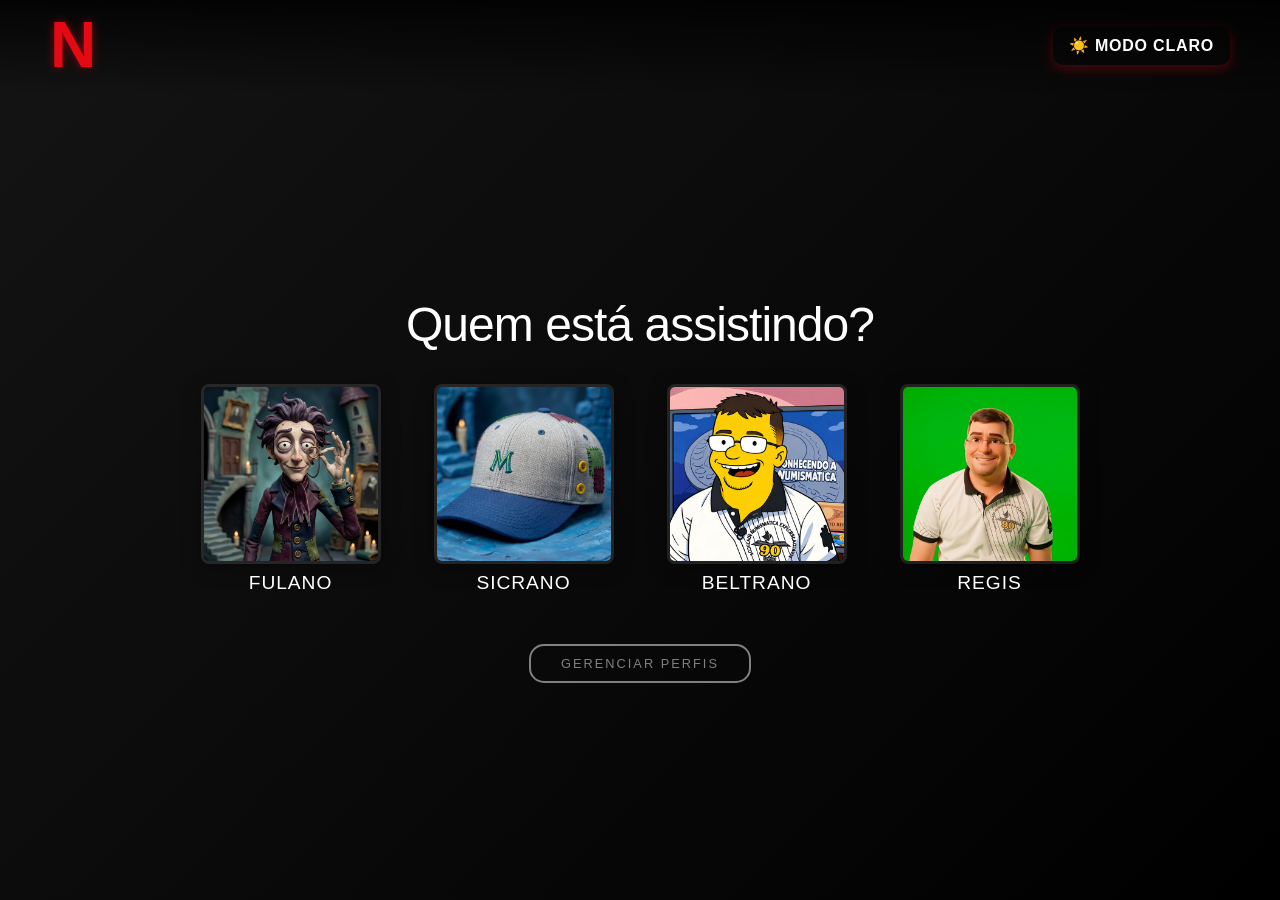
<file: index.html>
<!DOCTYPE html>
<html lang="pt-BR">
<head>
    <meta charset="UTF-8">
    <meta name="viewport" content="width=device-width, initial-scale=1.0">
    <title>Netflix</title>
    <link rel="stylesheet" href="style.css">
 

</head>
<body>
    <header>
        <div class="logo">N</div>
        <button class="theme-toggle" id="themeToggle" title="Alternar modo claro/escuro">🌙 Modo Claro</button>
    </header>
    
    <div id="loading-screen" class="loading-screen">
       
    <main>
        <h1>Quem está assistindo?</h1>

        <div class="profiles">
            <figure class="profile">
                <a href="catalogo/catalogo.html">
                    <img src="assets/perfil-1.jpg" alt="Foto do Perfil 1">
                    <figcaption>Fulano</figcaption>
                </a>
            </figure>
            <figure class="profile">
                <a href="catalogo/catalogo.html">
                    <img src="assets/perfil-2.jpg" alt="Foto do Perfil 2">
                    <figcaption>Sicrano</figcaption>
                </a>
            </figure>
            <figure class="profile">
                <a href="catalogo/catalogo.html#">
                    <img src="assets/perfil-3.jpg" alt="Foto do Perfil 3">
                    <figcaption>Beltrano</figcaption>
                </a>
            </figure>
            <figure class="profile">
                <a href="catalogo/catalogo.html">
                    <img src="assets/perfil-4.jpg" alt="Foto do Perfil 4">
                    <figcaption>Regis</figcaption>
                </a>
            </figure>
        </div>
         <section class="gerenciar" class="profiles">
            <button type="button" class="botao-gerenciar">Gerenciar perfis</button>
        </section>
    </main>

    <script src="index_js/tema.js"></script>
    <script src="index_js/index.js"></script>
</body>
</html>
</file>
<file: style.css>
/* Estilos inspirados na Netflix - Página de Seleção de Perfis */

/* Variáveis CSS - Dark Mode (padrão) */
:root,
[data-theme="dark"] {
  --netflix-red: #e50914;
  --netflix-black: #000000;
  --netflix-dark-gray: #141414;
  --color-bg: linear-gradient(135deg, #141414 0%, #000000 100%);
  --color-header-bg: linear-gradient(to bottom, rgba(0, 0, 0, 0.8) 0%, transparent 100%);
  --color-text: #ffffff;
  --color-text-secondary: #b3b3b3;
  --color-border: rgba(255, 255, 255, 0.1);
  --color-profile-shadow: rgba(0, 0, 0, 0.3);
  --netflix-transition: all 0.3s ease;
  --netflix-font: 'Helvetica Neue', Arial, sans-serif;
}

/* Variáveis CSS - Light Mode */
[data-theme="light"] {
  --netflix-red: #e50914;
  --netflix-black: #ffffff;
  --netflix-dark-gray: #f5f5f5;
  --color-bg: linear-gradient(135deg, #f5f5f5 0%, #ffffff 100%);
  --color-header-bg: linear-gradient(to bottom, rgba(255, 255, 255, 0.8) 0%, transparent 100%);
  --color-text: #000000;
  --color-text-secondary: #666666;
  --color-border: rgba(0, 0, 0, 0.1);
  --color-profile-shadow: rgba(0, 0, 0, 0.1);
  --netflix-transition: all 0.3s ease;
  --netflix-font: 'Helvetica Neue', Arial, sans-serif;
}

/* Reset */
* {
  margin: 0;
  padding: 0;
  box-sizing: border-box;
}

/* Corpo */
body {
  font-family: var(--netflix-font);
  background: var(--color-bg);
  color: var(--color-text);
  min-height: 100vh;
  overflow-x: hidden;
  transition: background 0.3s ease, color 0.3s ease;
}

/* Header */
header {
  position: fixed;
  top: 0;
  left: 0;
  right: 0;
  height: 90px;
  background: var(--color-header-bg);
  z-index: 10;
  display: flex;
  justify-content: space-between;
  align-items: center;
  padding: 0 50px;
}

header .logo {
  font-size: 4rem;
  font-weight: bold;
  color: var(--netflix-red);
  text-shadow: 0 0 10px rgba(229, 9, 20, 0.5);
}

/* Botão de toggle */
.theme-toggle {
  background: var(--netflix-white);
  border: none;
  color: var(--color-text);
  padding: 10px 16px;
  border-radius: 10px;
  font-size: 1rem;
  cursor: pointer;
  transition: all 0.3s ease;
  font-weight: 600;
  text-transform: uppercase;
  letter-spacing: 0.05em;
  box-shadow: 0 4px 12px rgba(229, 9, 20, 0.3);
}

.theme-toggle:hover {
  background: #afeeeb;
  transform: scale(1.05);
  box-shadow: 0 6px 16px rgba(229, 9, 20, 0.5);
  text-shadow: #000000 0 0 3px;
}

.theme-toggle:active {
  transform: scale(0.98);
}

/* Main */
main {
  display: flex;
  flex-direction: column;
  align-items: center;
  justify-content: center;
  min-height: 100vh;
  padding: 120px 20px 40px;
}

/* Título */
h1 {
  font-size: 3rem;
  font-weight: 400;
  text-align: center;
  margin-bottom: 2rem;
  letter-spacing: -0.02em;
  color: var(--color-text);
  transition: color 0.3s ease;
}

/* Container de perfis */
.profiles {
  display: grid;
  grid-template-columns: repeat(auto-fit, minmax(180px, 1fr));
  gap: 2rem;
  justify-items: center;
  max-width: 900px;
  width: 100%;
}

/* Perfil */
.profile {
  display: flex;
  flex-direction: column;
  align-items: center;
  cursor: pointer;
  transition: var(--netflix-transition);
}

.profile a {
  text-decoration: none;
  color: var(--netflix-white);
  display: flex;
  flex-direction: column;
  align-items: center;
  transition: var(--netflix-transition);
}

.profile img {
  width: 180px;
  height: 180px;
  object-fit: cover;
  border-radius: 8px;
  border: 3px solid var(--color-border);
  box-shadow: 0 4px 20px var(--color-profile-shadow);
  transition: var(--netflix-transition);
}

.profile figcaption {
  margin-top: 0.5rem;
  font-size: 1.2rem;
  font-weight: 500;
  text-align: center;
  text-transform: uppercase;
  letter-spacing: 0.05em;
  transition: var(--netflix-transition);
  color: var(--color-text);
}

/* Hover */
.profile a:hover img,
.profile a:focus img {
  transform: scale(1.05);
  border-color: var(--netflix-red);
  box-shadow: 0 8px 30px rgba(229, 9, 20, 0.3), 0 0 20px rgba(229, 9, 20, 0.2);
}

.profile a:hover figcaption,
.profile a:focus figcaption {
  color: var(--netflix-red);
  transform: scale(1.05);
}

.profile a:focus {
  outline: 2px solid var(--netflix-red);
  outline-offset: 4px;
}

[data-theme="light"] .profile img {
  box-shadow: 0 4px 20px rgba(0, 0, 0, 0.15);
}

[data-theme="light"] .profile a:hover img,
[data-theme="light"] .profile a:focus img {
  box-shadow: 0 8px 30px rgba(229, 9, 20, 0.4);
}

[data-theme="light"] header {
  background: linear-gradient(to bottom, rgba(255, 255, 255, 0.95) 0%, transparent 100%);
  box-shadow: 0 2px 10px rgba(0, 0, 0, 0.1);
}

/* Responsividade */
@media (max-width: 768px) {
  .profiles {
    grid-template-columns: repeat(auto-fit, minmax(140px, 1fr));
    gap: 1.5rem;
  }

  .profile img {
    width: 140px;
    height: 140px;
  }

  h1 {
    font-size: 2.5rem;
  }

  header .logo {
    left: 20px;
  }
}

@media (max-width: 480px) {
  .profiles {
    grid-template-columns: repeat(2, 1fr);
    gap: 1rem;
  }

  .profile img {
    width: 120px;
    height: 120px;
  }

  h1 {
    font-size: 2rem;
  }

  main {
    padding: 100px 15px 20px;
  }
}

/* Acessibilidade */
@media (prefers-reduced-motion: reduce) {
  * {
    transition: none;
  }
}
/* gerenciar perfis */
.gerenciar {
    margin-top: 50px;
}

.botao-gerenciar {
    background: transparent;
    border: 2px solid grey;
    border-radius: 15px;
    color: grey;
    padding: 10px 30px;
    font-size: 1vw;
    text-transform: uppercase;
    letter-spacing: 2px;
    cursor: pointer;
    font-weight: 500;
    transition: all 0.3s;
}

.botao-gerenciar:hover {
    border-color: #e5e5e5;
    color: #e5e5e5;
}
</file>
